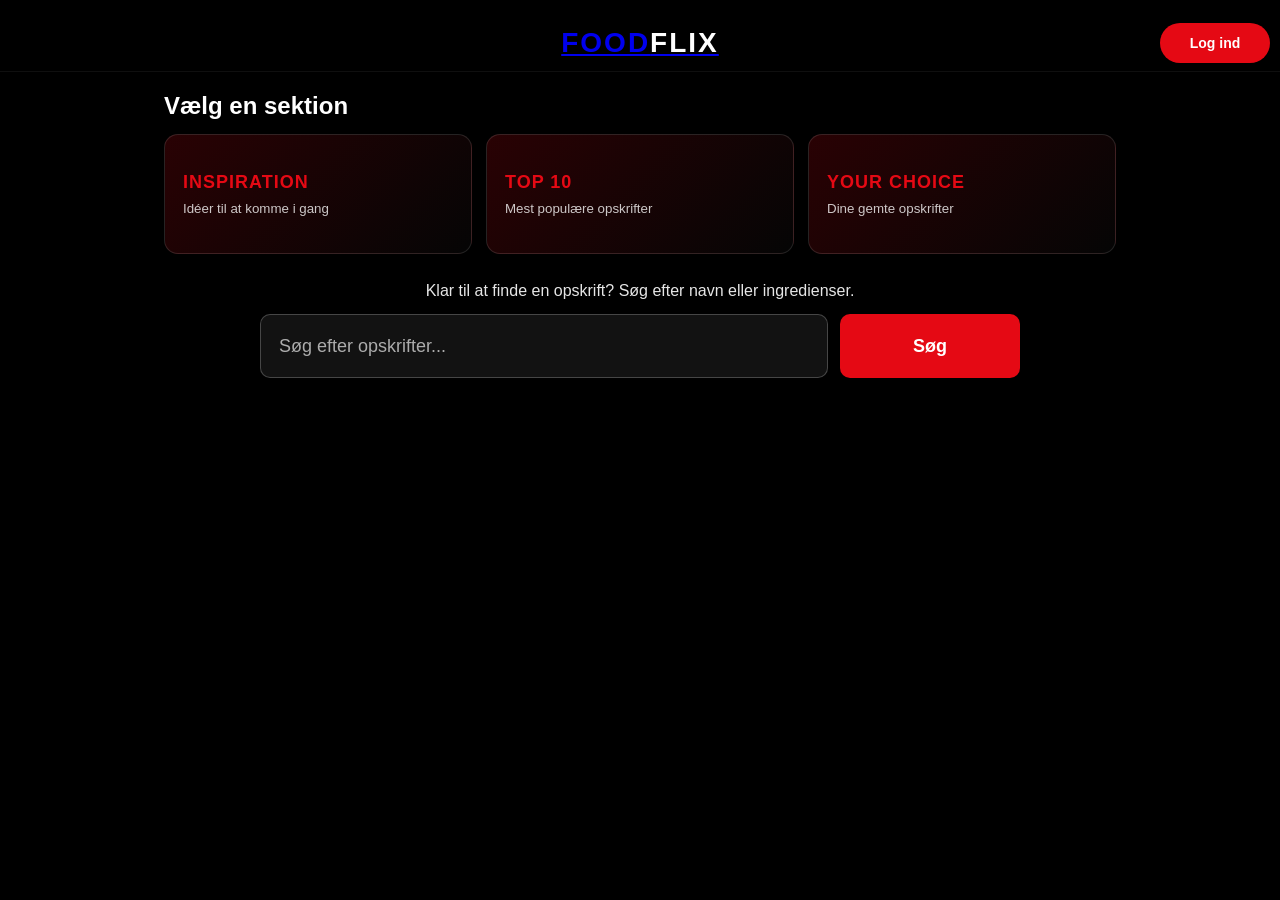
<file: index.html>
<!doctype html>
<html lang="da">
<head>
  <meta charset="utf-8" />
  <meta name="viewport" content="width=device-width,initial-scale=1" />
  <title>FoodFlix</title>
  <link rel="stylesheet" href="css/global.css" />
  <link rel="stylesheet" href="css/frontpage.css" />
</head>
<body>
  <header class="top">
    <div class="topLeft"></div>

    <h1 id="homeLogo" class="logoBtn"> 
      <a href="index.html">
              FOOD<span>FLIX</span>
      </a>
      </h1>

    <nav class="topRight" aria-label="Top menu">
     
      <div class="userWrap">
  <button id="accountBtn" class="topLoginBtn" type="button" aria-label="Log ind">
    Log ind
  </button>
</div>
    </nav>
  </header>

  <main class="wrap">
    <section class="choose" id="choose" aria-labelledby="chooseTitle">
      <h1 class="chooseTitle" id="chooseTitle">Vælg en sektion</h1>

      <nav class="chooseGrid" aria-label="Vælg opskriftssektion">
        <button class="choice" data-page="inspiration" type="button">
          <strong class="choiceTag">INSPIRATION</strong>
          <span class="choiceSub">Idéer til at komme i gang</span>
        </button>

        <button class="choice" data-page="top10" type="button">
          <strong class="choiceTag">TOP 10</strong>
          <span class="choiceSub">Mest populære opskrifter</span>
        </button>

        <button class="choice" data-page="yourchoice" type="button">
          <strong class="choiceTag">YOUR CHOICE</strong>
          <span class="choiceSub">Dine gemte opskrifter</span>
        </button>
      </nav>

      <section class="frontSearchBox" aria-labelledby="frontSearchHeading">
        <h2 id="frontSearchHeading" class="srOnly">Søg efter opskrifter</h2>
        <p class="frontSearchText">
          Klar til at finde en opskrift? Søg efter navn eller ingredienser.
        </p>  

<form class="frontSearchBar" id="frontSearchForm">
  <label for="frontSearch" class="srOnly">Søg efter opskrifter</label>
  <input id="frontSearch" type="text" placeholder="Søg efter opskrifter..." />
  <button id="frontSearchBtn" type="submit">Søg</button>
</form>
      </section>
    </section>

    <section class="section" id="section" hidden aria-labelledby="sectionTitle">
      <header class="sectionHead">
        <h2 id="sectionTitle">—</h2>

        <form class="sectionRight" id="sectionSearchForm">
          <label for="q" class="srOnly">Søg i denne sektion</label>
          <input id="q" class="search" placeholder="Søg i denne sektion..." />
          <button id="clearList" class="btn dark" hidden type="button">Clear</button>
        </form>
      </header>

      <section aria-labelledby="resultsHeading">
        <h3 id="resultsHeading" class="srOnly">Opskrifter</h3>
        <ul id="list" class="vlist"></ul>
        <p id="empty" class="empty" hidden>Ingen opskrifter fundet.</p>
      </section>

      <nav class="backRow" aria-label="Tilbage navigation">
        <button id="backBtn" class="btn dark" type="button">← Tilbage til forsiden</button>
      </nav>
    </section>
  </main>

<section id="userModal" class="modal" aria-hidden="true">
  <div class="backdrop" id="userModalBackdrop" aria-hidden="true"></div>

  <article class="panel userPanel" role="dialog" aria-modal="true" aria-labelledby="userModalTitle">
    <button class="x" id="closeUserModal" type="button" aria-label="Luk">✕</button>

    <h2 id="userModalTitle">Log ind</h2>

    <p id="userStatus" class="userStatus">Ikke logget ind</p>

    <label class="userLabel" for="emailInput">E-mail</label>
    <input id="emailInput" class="userInput" type="email" placeholder="E-mail" />

    <label class="userLabel" for="passwordInput">Adgangskode</label>
    <input id="passwordInput" class="userInput" type="password" placeholder="Adgangskode" />

    <div class="userButtons">
      <button id="createProfileBtn" class="smallActionBtn" type="button">Opret profil</button>
      <button id="loginBtn" class="smallActionBtn redMini" type="button">Log ind</button>
    </div>

    <button id="logoutBtn" class="logoutBtn" type="button">Log ud</button>

    <p id="userMessage" class="userMessage"></p>
  </article>
</section>

  <script src="js/data.js"></script>
  <script src="js/common.js"></script>
  <script src="js/frontpage.js"></script>
</body>
</html>
</file>
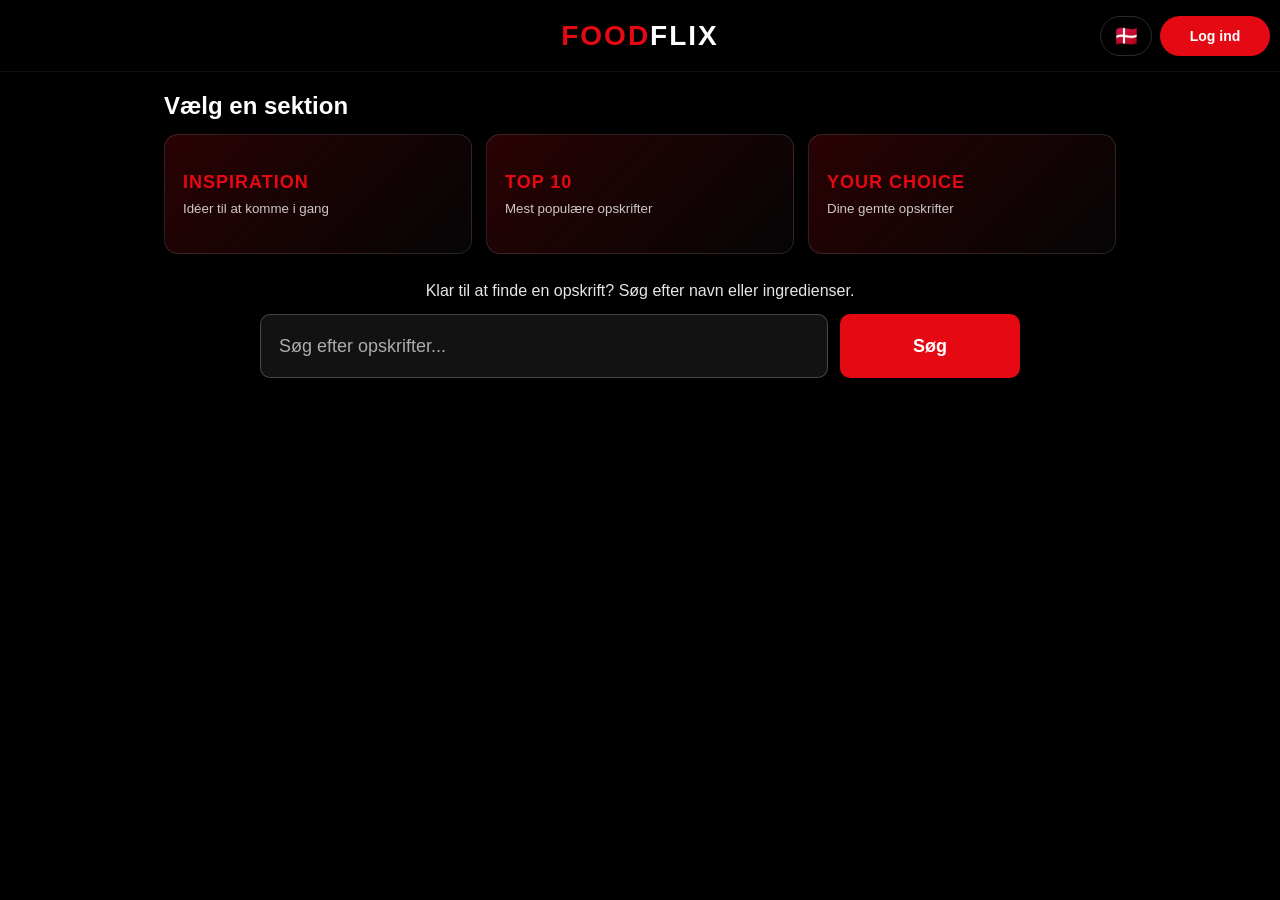
<file: Prototype 3 index.html>
<!doctype html>
<html lang="da">
<head>
  <meta charset="utf-8" />
  <meta name="viewport" content="width=device-width,initial-scale=1" />
  <title>FoodFlix</title>
  <link rel="stylesheet" href="css/global.css" />
  <link rel="stylesheet" href="css/frontpage.css" />
</head>
<body>
  <header class="top">
    <div class="topLeft"></div>

    <button id="homeLogo" class="logoBtn" type="button" aria-label="Gå til forsiden">
      FOOD<span>FLIX</span>
    </button>

    <nav class="topRight" aria-label="Top menu">
      <div class="langWrap">
        <button id="langBtn" class="flagBtn" type="button" aria-label="Vælg sprog">
          🇩🇰
        </button>

        <div id="langDropdown" class="langDropdown" hidden>
          <button class="langOption" data-lang="da" type="button">🇩🇰 Dansk</button>
          <button class="langOption" data-lang="en" type="button">🇬🇧 English</button>
        </div>
      </div>

      <div class="userWrap">
        <button id="accountBtn" class="topLoginBtn" type="button" aria-label="Log ind">Log ind</button>

        <div id="userDropdown" class="userDropdown" hidden>
          <p id="userStatus" class="userStatus">Ikke logget ind</p>

          <label class="userLabel" for="emailInput">E-mail</label>
          <input id="emailInput" class="userInput" type="email" placeholder="E-mail" />

          <label class="userLabel" for="passwordInput">Adgangskode</label>
          <input id="passwordInput" class="userInput" type="password" placeholder="Adgangskode" />

          <div class="userButtons">
            <button id="createProfileBtn" class="smallActionBtn" type="button">Opret profil</button>
            <button id="loginBtn" class="smallActionBtn redMini" type="button">Log ind</button>
          </div>

          <button id="logoutBtn" class="logoutBtn" type="button">Log ud</button>

          <p id="userMessage" class="userMessage"></p>
        </div>
      </div>
    </nav>
  </header>

  <main class="wrap">
    <section class="choose" id="choose" aria-labelledby="chooseTitle">
      <h1 class="chooseTitle" id="chooseTitle">Vælg en sektion</h1>

      <nav class="chooseGrid" aria-label="Vælg opskriftssektion">
        <button class="choice" data-page="inspiration" type="button">
          <strong class="choiceTag">INSPIRATION</strong>
          <span class="choiceSub">Idéer til at komme i gang</span>
        </button>

        <button class="choice" data-page="top10" type="button">
          <strong class="choiceTag">TOP 10</strong>
          <span class="choiceSub">Mest populære opskrifter</span>
        </button>

        <button class="choice" data-page="yourchoice" type="button">
          <strong class="choiceTag">YOUR CHOICE</strong>
          <span class="choiceSub">Dine gemte opskrifter</span>
        </button>
      </nav>

      <section class="frontSearchBox" aria-labelledby="frontSearchHeading">
        <h2 id="frontSearchHeading" class="srOnly">Søg efter opskrifter</h2>
        <p class="frontSearchText">
          Klar til at finde en opskrift? Søg efter navn eller ingredienser.
        </p>

        <form class="frontSearchBar" id="frontSearchForm">
          <label for="frontSearch" class="srOnly">Søg efter opskrifter</label>
          <input id="frontSearch" type="text" placeholder="Søg efter opskrifter..." />
          <button id="frontSearchBtn" type="submit">Søg</button>
        </form>
      </section>
    </section>

    <section class="section" id="section" hidden aria-labelledby="sectionTitle">
      <header class="sectionHead">
        <h2 id="sectionTitle">—</h2>

        <form class="sectionRight" id="sectionSearchForm">
          <label for="q" class="srOnly">Søg i denne sektion</label>
          <input id="q" class="search" placeholder="Søg i denne sektion..." />
          <button id="clearList" class="btn dark" hidden type="button">Clear</button>
        </form>
      </header>

      <aside id="feature" class="feature" aria-label="Preview">
        <p><span>Preview:</span> <strong id="fTitle">—</strong></p>
        <p id="fDesc">Hold musen over en opskrift for at se preview</p>

        <ul class="mini" aria-label="Preview-information">
          <li id="fTime" class="badge">—</li>
          <li id="fDiff" class="badge">—</li>
          <li id="fRate" class="badge">★ —</li>
        </ul>
      </aside>

      <section aria-labelledby="resultsHeading">
        <h3 id="resultsHeading" class="srOnly">Opskrifter</h3>
        <ul id="list" class="vlist"></ul>
        <p id="empty" class="empty" hidden>Ingen opskrifter fundet.</p>
      </section>

      <nav class="backRow" aria-label="Tilbage navigation">
        <button id="backBtn" class="btn dark" type="button">← Tilbage til forsiden</button>
      </nav>
    </section>
  </main>

  <script src="js/data.js"></script>
  <script src="js/common.js"></script>
  <script src="js/frontpage.js"></script>
</body>
</html>
</file>
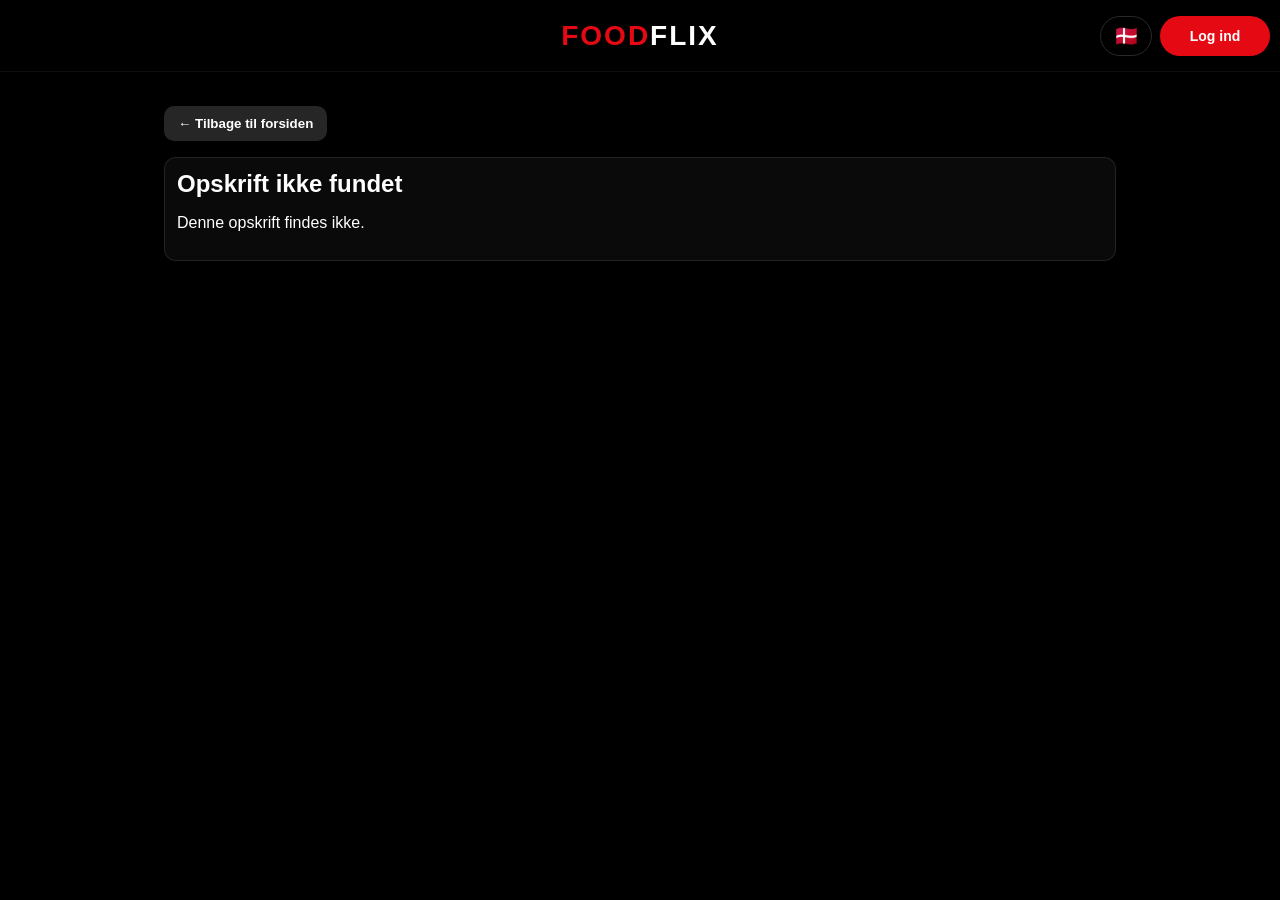
<file: Prototype 3 recipe.html>
<!doctype html>
<html lang="da">
<head>
  <meta charset="utf-8" />
  <meta name="viewport" content="width=device-width,initial-scale=1" />
  <title>FoodFlix - Recipe</title>
  <link rel="stylesheet" href="css/global.css" />
  <link rel="stylesheet" href="css/recipe.css" />
</head>
<body>
  <header class="top">
    <div class="topLeft"></div>

    <button id="homeLogo" class="logoBtn" type="button" aria-label="Gå til forsiden">
      FOOD<span>FLIX</span>
    </button>

    <nav class="topRight" aria-label="Top menu">
      <div class="langWrap">
        <button id="langBtn" class="flagBtn" type="button" aria-label="Vælg sprog">
          🇩🇰
        </button>

        <div id="langDropdown" class="langDropdown" hidden>
          <button class="langOption" data-lang="da" type="button">🇩🇰 Dansk</button>
          <button class="langOption" data-lang="en" type="button">🇬🇧 English</button>
        </div>
      </div>

      <div class="userWrap">
        <button id="accountBtn" class="topLoginBtn" type="button" aria-label="Log ind">Log ind</button>

        <div id="userDropdown" class="userDropdown" hidden>
          <p id="userStatus" class="userStatus">Ikke logget ind</p>

          <label class="userLabel" for="emailInput">E-mail</label>
          <input id="emailInput" class="userInput" type="email" placeholder="E-mail" />

          <label class="userLabel" for="passwordInput">Adgangskode</label>
          <input id="passwordInput" class="userInput" type="password" placeholder="Adgangskode" />

          <div class="userButtons">
            <button id="createProfileBtn" class="smallActionBtn" type="button">Opret profil</button>
            <button id="loginBtn" class="smallActionBtn redMini" type="button">Log ind</button>
          </div>

          <button id="logoutBtn" class="logoutBtn" type="button">Log ud</button>

          <p id="userMessage" class="userMessage"></p>
        </div>
      </div>
    </nav>
  </header>

  <main class="wrap recipeWrap">
    <nav class="backRow" aria-label="Tilbage navigation">
      <button id="backBtn" class="btn dark" type="button">← Tilbage til forsiden</button>
    </nav>

    <section id="recipePage" class="recipePage" aria-labelledby="mTitle">
      <header class="mTop">
        <figure id="mPoster" class="mPoster"></figure>

        <section>
          <h1 id="mTitle" class="mTitle">—</h1>

          <ul class="pills" aria-label="Opskriftsinformation">
            <li id="mTime" class="pill">—</li>
            <li id="mDiff" class="pill">—</li>
            <li id="mTags" class="pill">—</li>
          </ul>

          <p id="mDesc" class="mDesc">—</p>

          <nav class="actions" aria-label="Opskriftshandlinger">
            <button id="toggleList" class="btn red" type="button">+ Your Choice</button>
          </nav>
        </section>
      </header>

      <section class="mBottom">
        <article class="box">
          <h2 id="ingredientsTitle">Ingredienser</h2>
          <ul id="mIng"></ul>
        </article>

        <article class="box">
          <h2 id="ratingTitle">Vurdering</h2>
          <div id="stars" class="stars"></div>
          <p id="note" class="note"></p>
        </article>
      </section>
    </section>

    <section id="missingRecipe" class="box missingRecipe" hidden>
      <h2>Opskrift ikke fundet</h2>
      <p>Denne opskrift findes ikke.</p>
    </section>
  </main>

  <script src="js/data.js"></script>
  <script src="js/common.js"></script>
  <script src="js/recipe.js"></script>
</body>
</html>
</file>
<file: css/global.css>
:root{
  --bg:#000;
  --panel:#141414;
  --text:#fff;
  --muted:#b3b3b3;
  --red:#e50914;
  --r:14px;
}

*{box-sizing:border-box}

body{
  margin:0;
  font-family: Arial, Helvetica, sans-serif;
  background: var(--bg);
  color: var(--text);
}

.srOnly{
  position:absolute;
  width:1px;
  height:1px;
  padding:0;
  margin:-1px;
  overflow:hidden;
  clip:rect(0,0,0,0);
  white-space:nowrap;
  border:0;
}

.wrap{
  max-width: 980px;
  margin: 0 auto;
  padding: 12px 14px 60px;
}

/* Top bar */
.top{
  height:72px;
  display:grid;
  grid-template-columns: 1fr auto 1fr;
  align-items:center;
  padding: 0 10px;
  background:#000;
  border-bottom: 1px solid rgba(255,255,255,.06);
}

.topLeft{
  width:44px;
  height:44px;
}

.topRight{
  display:flex;
  justify-content:flex-end;
  align-items:flex-start;
  gap:8px;
  position:relative;
}

.logoBtn{
  background:none;
  border:none;
  text-align:center;
  font-weight:900;
  letter-spacing:2px;
  color:var(--red);
  font-size:28px;
  cursor:pointer;
  justify-self:center;
  border-radius:10px;
  padding:8px 14px;
}

.logoBtn:hover,
.flagBtn:hover{
  background: rgba(255,255,255,.08);
}

.logoBtn span{
  color:#fff;
}

/* Language + user */
.langWrap,
.userWrap{
  position:relative;
}

.flagBtn{
  width:52px;
  height:40px;
  border:1px solid rgba(255,255,255,.16);
  border-radius:999px;
  background:transparent;
  color:#fff;
  cursor:pointer;
  font-size:20px;
}

.langDropdown{
  position:absolute;
  top:48px;
  right:0;
  background:#111;
  border:1px solid rgba(255,255,255,.12);
  border-radius:12px;
  padding:8px;
  box-shadow: 0 12px 30px rgba(0,0,0,.45);
  z-index:20;
  min-width:150px;
}

.langOption{
  width:100%;
  text-align:left;
  border:0;
  background:transparent;
  color:#fff;
  border-radius:8px;
  padding:10px 12px;
  cursor:pointer;
  font-size:15px;
}

.langOption:hover{
  background: rgba(255,255,255,.08);
}

.topLoginBtn{
  min-width:110px;
  height:40px;
  border:0;
  border-radius:999px;
  background: var(--red);
  color:#fff;
  cursor:pointer;
  padding: 0 16px;
  font-weight:800;
  font-size:14px;
}

.topLoginBtn:hover{
  background:#f6121d;
}

.userStatus{
  margin: 4px 4px 10px;
  color: rgba(255,255,255,.85);
  font-size: 14px;
  font-weight: 700;
}

.userLabel{
  display:block;
  margin: 8px 4px 4px;
  font-size: 13px;
  color: rgba(255,255,255,.78);
}

.userInput{
  width:100%;
  padding:10px 12px;
  border:1px solid rgba(255,255,255,.16);
  border-radius:8px;
  background:#1a1a1a;
  color:#fff;
  outline:none;
}

.userButtons{
  display:grid;
  grid-template-columns: 1fr 1fr;
  gap:8px;
  margin-top:10px;
}

.smallActionBtn{
  border:0;
  border-radius:8px;
  background: rgba(255,255,255,.10);
  color:#fff;
  padding:10px 12px;
  cursor:pointer;
  font-weight:700;
}

.smallActionBtn:hover{
  background: rgba(255,255,255,.16);
}

.redMini{
  background: var(--red);
}

.redMini:hover{
  background:#f6121d;
}

.logoutBtn{
  width:100%;
  margin-top:10px;
  border:0;
  border-radius:8px;
  background: rgba(109,109,110,.35);
  color:#fff;
  padding:10px 12px;
  cursor:pointer;
  font-weight:700;
}

.logoutBtn:hover{
  background: rgba(109,109,110,.55);
}

.userMessage{
  margin: 10px 4px 4px;
  color: rgba(255,255,255,.8);
  font-size: 13px;
  min-height: 18px;
}

/* Shared UI */
.btn{
  border:0;
  border-radius: 10px;
  padding: 10px 14px;
  cursor:pointer;
  font-weight:800;
}

.red{
  background: var(--red);
  color:#fff;
}

.dark{
  background: rgba(109,109,110,.35);
  color:#fff;
}

.dark:hover{
  background: rgba(109,109,110,.55);
}

.backRow{
  margin-top: 16px;
  display:flex;
  justify-content:flex-start;
}

.box{
  border:1px solid rgba(255,255,255,.10);
  background: rgba(255,255,255,.04);
  border-radius: 12px;
  padding: 12px;
}

.box h2,
.box h4{
  margin:0 0 8px;
}

.pills{
  display:flex;
  gap:8px;
  flex-wrap:wrap;
  margin:0 0 10px;
  padding:0;
  list-style:none;
}

.pill{
  border:1px solid rgba(255,255,255,.18);
  padding:6px 10px;
  border-radius:999px;
  font-size:12px;
  color:#fff;
  background: rgba(255,255,255,.06);
}

.actions{
  display:flex;
  gap:10px;
  flex-wrap:wrap;
}

.stars{
  display:flex;
  gap:8px;
  flex-wrap:wrap;
}

.star{
  width:42px;
  height:42px;
  border-radius:10px;
  border:1px solid rgba(255,255,255,.18);
  background: rgba(0,0,0,.35);
  color:#fff;
  font-size:18px;
  cursor:pointer;
}

.star.on{
  background: var(--red);
  border-color: rgba(229,9,20,.9);
}

.note{
  margin-top:8px;
  color: rgba(255,255,255,.75);
  font-size:13px;
}

@media (max-width: 900px){
  .flagBtn{
    width:46px;
  }

  .topLoginBtn{
    min-width:90px;
    padding: 0 14px;
    font-size:13px;
  }
}

.userPanel{
  max-width: 420px;
  margin-top: 100px;
}

.modal{
  position: fixed;
  inset: 0;
  display: none;
  z-index: 1000;
}

.modal.show{
  display: block;
}

.backdrop{
  position: absolute;
  inset: 0;
  background: rgba(0,0,0,.78);
}

.panel{
  position: relative;
  width: min(820px, calc(100% - 28px));
  margin: 70px auto;
  background: var(--panel);
  border-radius: 16px;
  padding: 14px;
  border: 1px solid rgba(255,255,255,.10);
  z-index: 1001;
}

.userPanel{
  width: min(420px, calc(100% - 28px));
  margin: 100px auto;
}

.x{
  position:absolute;
  top:10px;
  right:10px;
  width:40px;
  height:40px;
  border-radius:999px;
  border:1px solid rgba(255,255,255,.18);
  background: rgba(0,0,0,.35);
  color:#fff;
  cursor:pointer;
  font-size:18px;
}
</file>
<file: css/frontpage.css>
.chooseTitle{
  margin: 8px 0 14px;
  font-size: 24px;
}

.chooseGrid{
  display:grid;
  grid-template-columns: repeat(3, 1fr);
  gap:14px;
  padding:0;
  margin:0;
}

.choice{
  border: 1px solid rgba(255,255,255,.12);
  background: linear-gradient(135deg, rgba(229,9,20,.18), rgba(255,255,255,.02));
  border-radius: var(--r);
  padding: 18px;
  color:#fff;
  cursor:pointer;
  text-align:left;
  transition: transform .12s ease, border-color .12s ease;
  min-height: 120px;
}

.choice:hover{
  transform: scale(1.02);
  border-color: rgba(229,9,20,.5);
}

.choiceTag{
  display:block;
  font-weight:900;
  letter-spacing:1px;
  color: var(--red);
  font-size: 18px;
}

.choiceSub{
  display:block;
  margin-top:8px;
  color: rgba(255,255,255,.78);
}

/* Search bar */
.frontSearchBox{
  margin-top: 28px;
  display: flex;
  flex-direction: column;
  align-items: center;
}

.frontSearchText{
  margin: 0 0 14px;
  color: rgba(255,255,255,.9);
  font-size: 16px;
  text-align: center;
}

.frontSearchBar{
  display: grid;
  grid-template-columns: 1fr 180px;
  gap: 12px;
  width: 100%;
  max-width: 760px;
}

.frontSearchBar input{
  height: 64px;
  padding: 0 18px;
  border-radius: 10px;
  border: 1px solid rgba(255,255,255,.22);
  background: rgba(20,20,20,.95);
  color: white;
  font-size: 18px;
  outline: none;
}

.frontSearchBar input::placeholder{
  color: rgba(255,255,255,.65);
}

.frontSearchBar button{
  height: 64px;
  border: 0;
  border-radius: 10px;
  background: #e50914;
  color: white;
  font-size: 18px;
  font-weight: 800;
  cursor: pointer;
}

.frontSearchBar button:hover{
  background: #f6121d;
}

/* Section */
.sectionHead{
  display:flex;
  align-items:center;
  justify-content:space-between;
  gap:12px;
  margin-top: 6px;
}

.sectionHead h2{
  margin:0;
  font-size: 22px;
}

.sectionRight{
  display:flex;
  gap:10px;
  align-items:center;
}

.search{
  width: 220px;
  padding: 9px 10px;
  border: 1px solid rgba(255,255,255,.18);
  background: rgba(0,0,0,.4);
  color: var(--text);
  outline:none;
  border-radius: 8px;
}

/* Recipe list */
.vlist{
  display: grid;
  grid-template-columns: repeat(4, 1fr);
  gap: 18px;
  margin: 18px 0 0;
  padding: 0;
  list-style: none;
}

.item{
  display: flex;
  flex-direction: column;
  gap: 10px;
  cursor: pointer;
}

.item:hover{
  transform: scale(1.02);
}

.poster{
  width: 100%;
  aspect-ratio: 3 / 4;
  border-radius: 12px;
  overflow: hidden;
  border: 1px solid rgba(255,255,255,.10);
  background: rgba(255,255,255,.03);
}

.cardImage{
  width: 100%;
  height: 100%;
  object-fit: cover;
  display: block;
}

.itTitle{
  margin: 0;
  font-weight: 800;
  font-size: 15px;
  line-height: 1.3;
  color: #fff;
}

.itMeta,

.itTitle{
  font-weight:800;
  margin-bottom:6px;
}

.itMeta{
  color: rgba(255,255,255,.75);
  font-size: 13px;
}

.itRate{
  color: rgba(255,255,255,.85);
  font-size: 13px;
  padding-right: 6px;
}

.empty{
  color: rgba(255,255,255,.75);
  margin: 10px 0 0;
}

@media (max-width: 900px){
  .chooseGrid{
    grid-template-columns: 1fr;
  }

  .frontSearchBar{
    grid-template-columns: 1fr;
  }

  .search{
    display:none;
  }
}

.cardImage{
  width:100%;
  height:100%;
  object-fit:cover;
  display:block;
  border-radius:12px;
}
</file>
<file: css/recipe.css>
.recipeWrap{
  padding-top: 18px;
}

.recipePage{
  margin-top: 12px;
}

.mTop{
  display:grid;
  grid-template-columns: 220px 1fr;
  gap:14px;
}

.mPoster{
  height:220px;
  border-radius: 16px;
  border: 1px solid rgba(255,255,255,.10);
  background: linear-gradient(135deg, rgba(229,9,20,.75), rgba(0,0,0,.35));
  margin:0;
}

.mTitle{
  margin:0 0 6px;
  font-size:26px;
}

.mDesc{
  margin:0 0 10px;
  color: rgba(255,255,255,.80);
  line-height:1.5;
}

.mBottom{
  margin-top:14px;
  display:grid;
  grid-template-columns: 1fr 1fr 0.9fr;
  gap:14px;
}

#mSteps{
  margin:0;
  padding-left: 20px;
  color: rgba(255,255,255,.85);
  line-height:1.7;
}

#mIng{
  margin:0;
  padding-left: 18px;
  color: rgba(255,255,255,.85);
  line-height:1.6;
}

.box ul{
  margin:0;
  padding-left: 18px;
  color: rgba(255,255,255,.85);
  line-height:1.6;
}

.missingRecipe{
  margin-top: 16px;
}

@media (max-width: 900px){
  .mTop{
    grid-template-columns: 1fr;
  }

  .mBottom{
    grid-template-columns: 1fr;
  }
}

.recipeImage{
  width:100%;
  height:100%;
  object-fit:cover;
  display:block;
  border-radius:16px;
}
</file>
